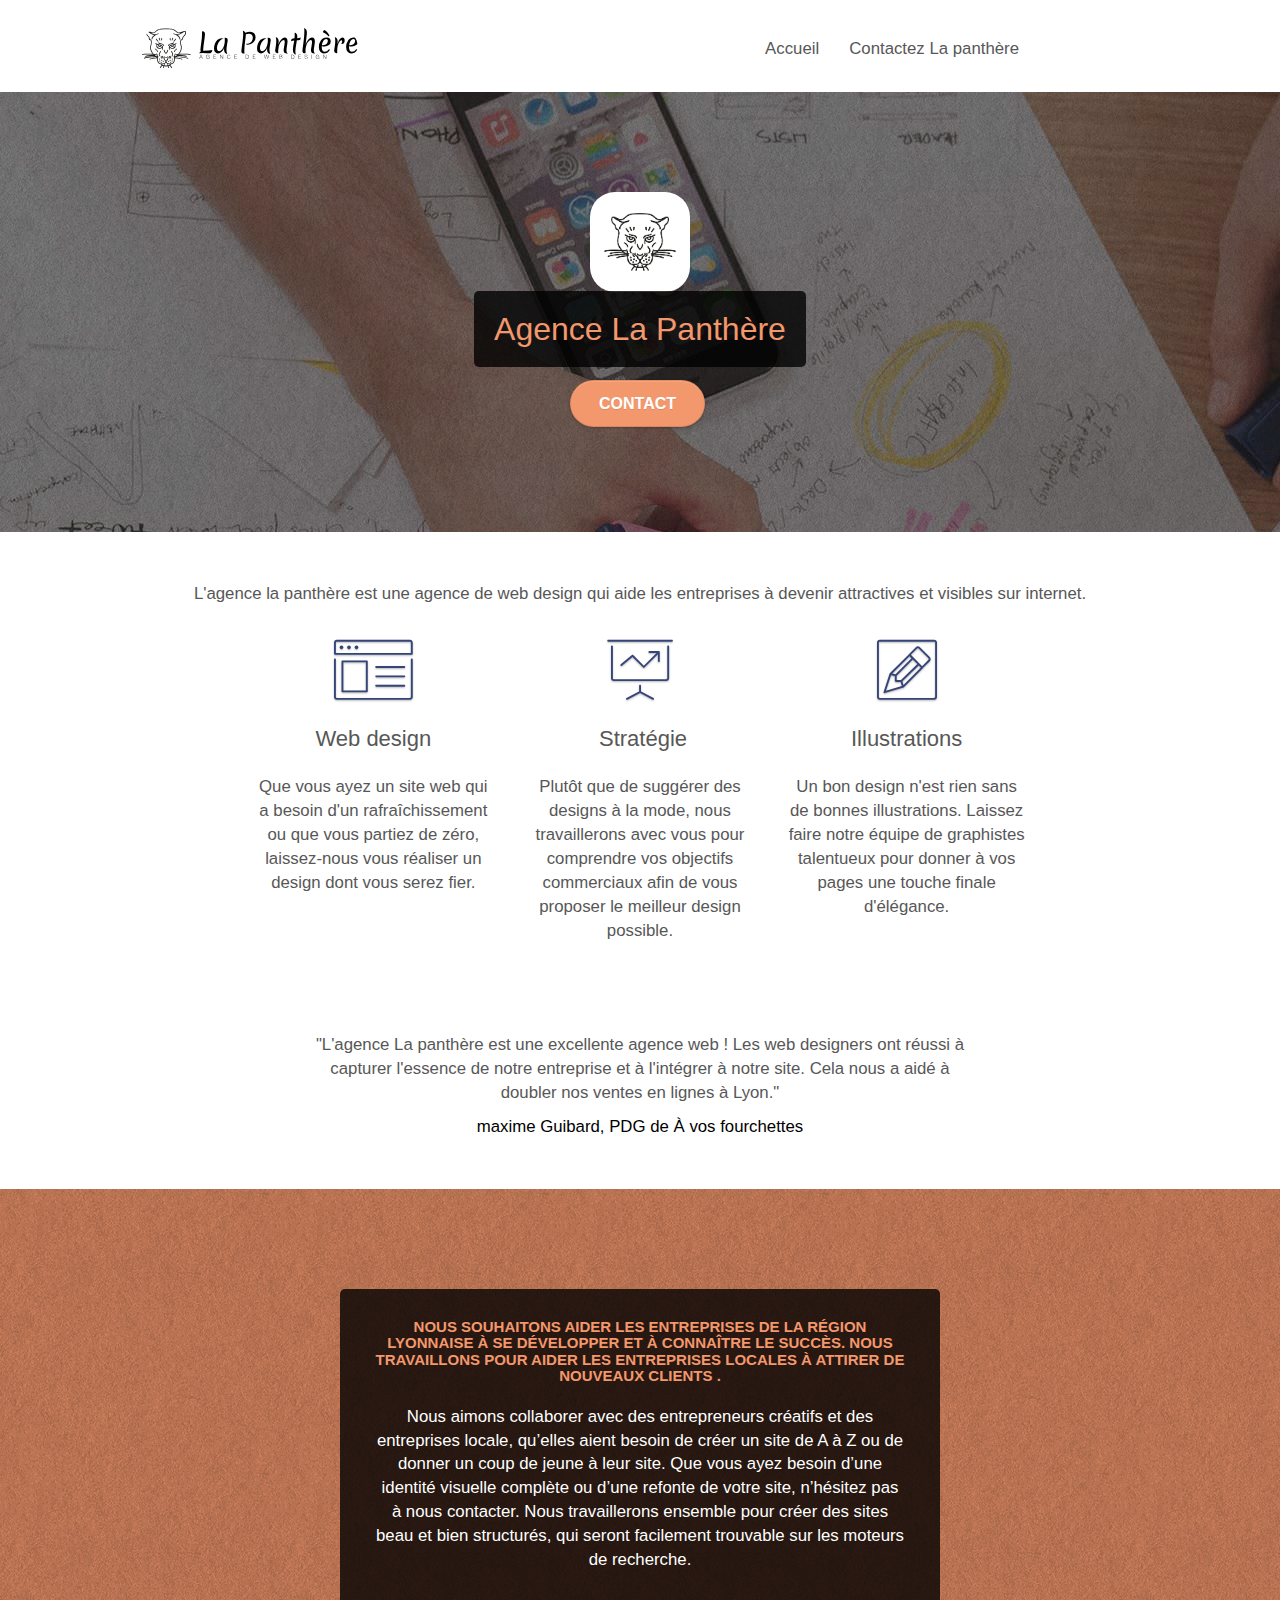
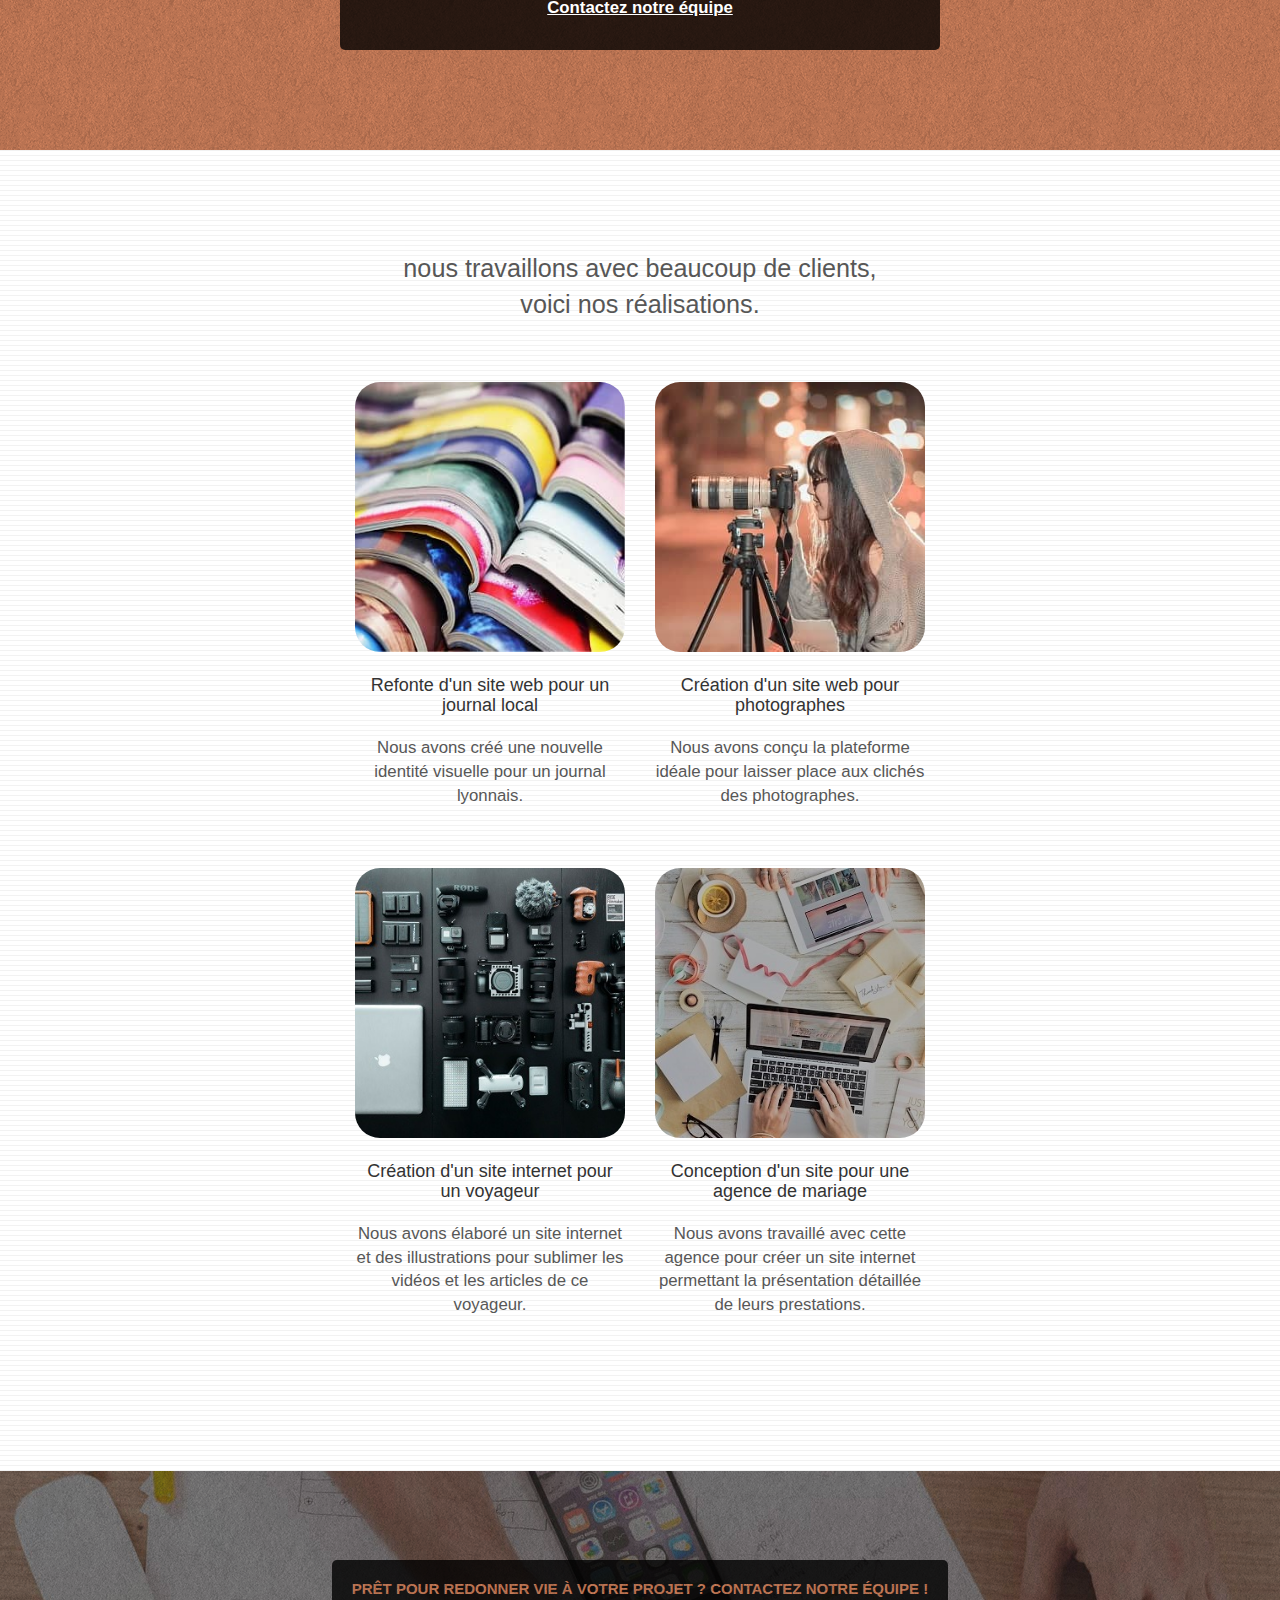
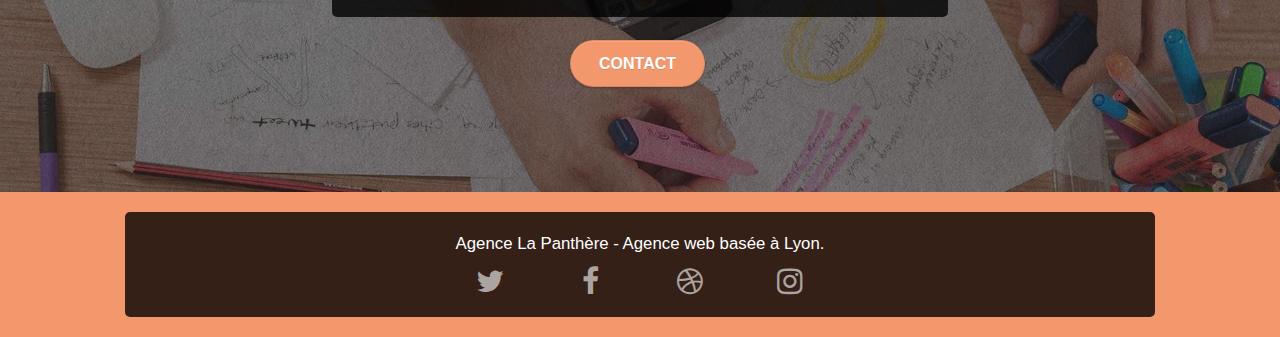
<file: index.html>
<!doctype html>
<html lang="fr">
<head>
    <meta charset="utf-8">
    <meta name="keywords" content="seo, google, site web, site internet, agence design paris, agence design, agence design,agence design,agence design,agence design,agence design,agence design,agence design,agence design">
    <title>Agence de web design La panthère</title>
    <meta name="description" content="L'agence la panthère est une agence de web design qui aide les entreprises à devenir attractives et visibles sur internet.">
    <meta name="viewport" content="width=device-width, initial-scale=1.0, viewport-fit=cover">
    <link rel="shortcut icon" type="image/png" href="favicon.jpg">
	<link rel="stylesheet" type="text/css" href="./css/bootstrap.css">
	<link rel="stylesheet" type="text/css" href="style.css">
	<link rel="stylesheet" type="text/css" href="./css/font-awesome.css">
	<link rel="stylesheet" type="text/css" href="./css/et-line.css">
	
	<script type="module" src="./js/jquery-2.1.0.js"></script>
	<script type="module" src="./js/bootstrap.js"></script>
	<script type="module" src="./js/blocs.js"></script>
	<script type="module" src="./js/jquery.touchSwipe.js" defer></script>
	<script type="module" src="./js/gmaps.js"></script>
</head>
<body>

	<div class="page-container">
		
		<div class="bloc bgc-white l-bloc " id="bloc-0">
			<div class="container bloc-sm">
				
				<nav class="navbar row">
					<div class="navbar-header">
					
						<a class="navbar-brand" href="index.html"><img src="img/agence-la-panthere-monochrome.svg" alt="logo de l'agence avec une tête de panthère" height="40" /></a>
						
						<button id="nav-toggle" type="button" class="ui-navbar-toggle navbar-toggle" data-toggle="collapse" data-target=".navbar-1">
							<span class="sr-only">Toggle navigation</span><span class="icon-bar"></span><span class="icon-bar"></span><span class="icon-bar"></span>
						</button>
					</div>
					<div class="collapse navbar-collapse navbar-1 special-dropdown-nav">
						<ul class="site-navigation nav navbar-nav">
							<li>
								<a href="index.html">Accueil</a>
							</li>
							<li>
								<a href="page2.html">Contactez La panthère</a>
							</li>
						</ul>
					</div>
				</nav>
			</div>
		</div>
	
		<div class="bloc bgc-dark-slate-blue bg-banniere d-bloc bg-t-edge bloc-bg-texture texture-paper b-parallax" id="bloc-1-hero">
			<div class="container bloc-lg">
				<div class="row tight-width-whitespace">
					<div class="col-sm-12">
						<img src="img/logo.png" class="center-block image-resize-mode" width="100" alt="illustration d'une tête de panthère" />
						<h1 class="text-center hero-bloc-text tc-white ">
							<span class="black-background"> Agence La Panthère</span> 
						</h1>
						<div class="text-center">
							<a href="page2.html" class="btn btn-lg btn-clean btn-rd cta-hero btn-atomic-tangerine" id="cta-hero">Contact</a>
						</div>
					</div>
				</div>
			</div>
		</div>

		<div class="bloc bgc-white l-bloc" id="bloc-2-services">
			<div class="container bloc-md">
				<div class="row">
					<div class="col-sm-12 text-center">
					<p>L'agence la panthère est une agence de web design qui aide les entreprises à devenir attractives et visibles sur internet.</p>
					</div>
				</div>
				<div class="row voffset-lg med-width-whitespace">
					<div class="col-sm-4">
						<div class="text-center">
							<span class="et-icon-browser sm-shadow icon-dark-slate-blue icons icon-lg"></span>
						</div>
						<h2 class="mg-md text-center">
							Web design
						</h2>
						<p class="text-center ">
							Que vous ayez un site web qui a besoin d'un rafraîchissement ou que vous partiez de zéro, laissez-nous vous réaliser un design dont vous serez fier.
						</p>
					</div>
					<div class="col-sm-4">
						<div class="text-center">
							<span class="et-icon-presentation sm-shadow icon-dark-slate-blue icons icon-lg"></span>
						</div>
						<h2 class="mg-md text-center">
							&nbsp;Stratégie
						</h2>
						<p class="text-center ">
							Plutôt que de suggérer des designs à la mode, nous travaillerons avec vous pour comprendre vos objectifs commerciaux afin de vous proposer le meilleur design possible.<br>
						</p>
					</div>
					<div class="col-sm-4">
						<div class="text-center">
							<span class="et-icon-edit sm-shadow icon-dark-slate-blue icons icon-lg"></span>
						</div>
						<h2 class="mg-md text-center">
							Illustrations
						</h2>
						<p class="text-center ">
					Un bon design n'est rien sans de bonnes illustrations. Laissez faire notre équipe de graphistes talentueux pour donner à vos pages une touche finale d'élégance.
				</p>
			</div>
		</div>
		<div class="row voffset-lg voffset">
			<div class="col-xs-12 col-md-8 col-md-offset-2 text-center">
				<p>"L'agence La panthère est une excellente agence web ! Les web designers  ont réussi à capturer l'essence de notre entreprise et à l'intégrer à notre site. Cela nous a aidé à doubler nos ventes en lignes à Lyon."</p>
				<span class="director">maxime Guibard, PDG de À vos fourchettes</span>
			</div>
		</div>
	</div>
</div>

<div class="bloc tc-white bgc-atomic-tangerine bg-presentation d-bloc bloc-bg-texture texture-paper b-parallax" id="bloc-3-what-i-do">
	<div class="container bloc-lg">
		<div class="row tight-width-whitespace black-background">
			<div class="col-sm-12">
				<h3 class="mg-md text-center tc-white">
					Nous souhaitons aider les entreprises de la région Lyonnaise à se développer et à connaître le succès. Nous travaillons pour aider les entreprises locales à attirer de nouveaux clients .<br>
				</h3>
				<p class="text-center white">
					Nous aimons collaborer avec des entrepreneurs créatifs et des entreprises locale, qu’elles aient besoin de créer un site de A à Z ou de donner un coup de jeune à leur site. Que vous ayez besoin d’une identité visuelle complète ou d’une refonte de votre site, n’hésitez pas à nous contacter. Nous travaillerons ensemble pour créer des sites beau et bien structurés, qui seront facilement trouvable sur les moteurs de recherche. <br><br><a class="ltc-white bold-link" href="page2.html">Contactez notre équipe</a><br>
				</p>
			</div>
		</div>
	</div>
</div>

<div class="bloc bgc-white bg-lines-h2-bg bg-repeat l-bloc" id="bloc-4-portfolio">
	<div class="container bloc-lg">
		<div class="flexcentre">
			<p>nous travaillons avec beaucoup de clients, <br/>
			 voici nos réalisations.</p>
		</div>
		<div class="row tight-width-whitespace portfolio-row">
			<div class="col-sm-6">
				<a href="#" data-lightbox="img/1.jpg" data-gallery-id="gallery-1" data-caption="Refonte d'un site web pour un journal local" data-frame="snapshot-lb"><img src="img/1.jpg" alt="plusieur livre superposer" class="img-responsive portfolio-thumb" /></a>
				<h4 class="mg-md text-center">
					Refonte d'un site web pour un journal local
				</h4>
				<p class="text-center">
					Nous avons créé une nouvelle identité visuelle pour un journal lyonnais.
				</p>
			</div>
			<div class="col-sm-6">
				<a href="#" data-lightbox="img/2.jpg" data-gallery-id="gallery-1" data-caption="Création d'un site web pour photographes" data-frame="snapshot-lb"><img src="img/2.jpg" class="img-responsive portfolio-thumb" alt="une jeune femme regardant dans un appareille photo poser sur un trépied " /></a>
				<h4 class="mg-md text-center">
					Création d'un site web pour photographes
				</h4>
				<p class="text-center">
					Nous avons conçu la plateforme idéale pour laisser place aux clichés des photographes.
				</p>
			</div>
		</div>
		<div class="row tight-width-whitespace portfolio-row">
			<div class="col-sm-6">
				<a href="#" data-lightbox="img/3.jpg" data-gallery-id="gallery-1" data-caption="Création d'un site internet pour un voyageur" data-frame="snapshot-lb"><img src="img/3.jpg" class="img-responsive portfolio-thumb" alt="plusieur appareil numerique poser minucieusement sur un mur"/></a>
				<h4 class="mg-md text-center">
					Création d'un site internet pour un voyageur
				</h4>
				<p class="text-center">
					Nous avons élaboré un site internet et des illustrations pour sublimer les vidéos et les articles de ce voyageur.
				</p>
			</div>
			<div class="col-sm-6">
				<a href="#" data-lightbox="img/4.jpg" data-gallery-id="gallery-1" data-caption="Conception d'un site pour une agence de mariage" data-frame="snapshot-lb"><img src="img/4.jpg" class="img-responsive portfolio-thumb" alt="un espace de travaille de création avec une tablette un ordinateur portable et des accesoires de décoration " /></a>
				<h4 class="mg-md text-center">
					Conception d'un site pour une agence de mariage
				</h4>
				<p class="text-center">
					Nous avons travaillé avec cette agence pour créer un site internet permettant la présentation détaillée de leurs prestations.
				</p>
			</div>
		</div>
	</div>
</div>

<div class="bloc bgc-dark-slate-blue bg-banniere d-bloc bloc-bg-texture texture-paper" id="bloc-5-cta">
	<div class="container bloc-lg">
		<div class="row">
			<h3 class="mg-md text-center tc-white">
				<span class="black-background"> Prêt pour redonner vie à votre projet ? Contactez notre équipe !</span>
			</h3>
			<div class="col-sm-12 text-center">
				<a href="page2.html" class="btn btn-atomic-tangerine btn-clean btn-rd btn-lg cta-hero">Contact</a>
			</div>
		</div>
	</div>
</div>

<div class="bloc bgc-atomic-tangerine d-bloc" id="bloc-8">
	<div class="container bloc-sm">
		<div class="row">
			<div class="col-sm-12 black-background">
				<p class="text-center white">
					Agence La Panthère - Agence web basée à Lyon.<br>
				</p>
				<div class="row row-no-gutters social">
					<div class="col-sm-3">
						<div class="text-center">
							<a class="social" href="index.html"><span class="fa fa-twitter icon-md"></span></a>
						</div>
					</div>
					<div class="col-sm-3">
						<div class="text-center">
							<a class="social" href="index.html"><span class="fa fa-facebook icon-md"></span></a>
						</div>
					</div>
					<div class="col-sm-3">
						<div class="text-center">
							<a class="social" href="index.html"><span class="fa fa-dribbble icon-md"></span></a>
						</div>
					</div>
					<div class="col-sm-3">
						<div class="text-center">
							<a class="social" href="index.html"><span class="fa fa-instagram icon-md"></span></a>
						</div>
					</div>
				</div>
			</div>
		</div>
	</div>
</div>

</div>

</body>
</html>
</file>
<file: style.css>
body {
    margin: 0;
    padding: 0;
    background: #FFF;
    overflow-x: hidden;
    -webkit-font-smoothing: antialiased;
    -moz-osx-font-smoothing: grayscale;
}
.flexcentre{
    display: flex;
    justify-content: center;
    align-items: center;
    text-align: center;
    font-size: 1.5em;
}
.flexcolumn{
    display:flex;
    flex-direction: column;
    justify-content: space-around;
    gap: 20px;
    padding-top: 20px;
    font-size: 1em;
}
.director{
    color: #000000;
    font-size: 1.2em;
}
a{
    text-decoration: none;
}
a,
button {
    transition: all .3s ease-in-out;
    outline: none!important;
}

a:hover {
    text-decoration: underline;
    cursor: pointer;
}

#page-loading-blocs-notifaction {
    position: fixed;
    top: 0;
    bottom: 0;
    width: 100%;
    z-index: 100000;
    background: #FFFFFF url("img/pageload-spinner.gif") no-repeat center center;
}

.bloc {
    width: 100%;
    clear: both;
    background: 50% 50% no-repeat;
    padding: 0 50px;
    -webkit-background-size: cover;
    -moz-background-size: cover;
    -o-background-size: cover;
    background-size: cover;
    position: relative;
}

.bloc .container {
    padding-left: 0;
    padding-right: 0;
}

.bloc-lg {
    padding: 100px 50px;
}

.bloc-md {
    padding: 50px;
}

.bloc-sm {
    padding: 20px 50px;
}

.bg-center,
.bg-l-edge,
.bg-r-edge,
.bg-t-edge,
.bg-b-edge,
.bg-tl-edge,
.bg-bl-edge,
.bg-tr-edge,
.bg-br-edge,
.bg-repeat {
    -webkit-background-size: auto!important;
    -moz-background-size: auto!important;
    -o-background-size: auto!important;
    background-size: auto!important;
}

.bg-repeat {
    background: repeat;
}

.bg-t-edge {
    background: top no-repeat;
}

.bloc-bg-texture::before {
    content: "";
    background-size: 2px 2px;
    position: absolute;
    top: 0;
    bottom: 0;
    left: 0;
    right: 0;
}

.texture-paper::before {
    background: url("img/texture-paper.png");
    background-size: 280px 280px;
}

.b-parallax {
    background-attachment: fixed;
}

.d-bloc {
    color: rgba(255, 255, 255, .7);
}

.d-bloc button:hover {
    color: rgba(255, 255, 255, .9);
}

.d-bloc .icon-round,
.d-bloc .icon-square,
.d-bloc .icon-rounded,
.d-bloc .icon-semi-rounded-a,
.d-bloc .icon-semi-rounded-b {
    border-color: rgba(255, 255, 255, .9);
}

.d-bloc .divider-h span {
    border-color: rgba(255, 255, 255, .2);
}

.d-bloc .a-btn,
.d-bloc .navbar a,
.d-bloc .navbar-brand,
.d-bloc a .icon-sm,
.d-bloc a .icon-md,
.d-bloc a .icon-lg,
.d-bloc a .icon-xl,
.d-bloc h1 a,
.d-bloc h2 a,
.d-bloc h3 a,
.d-bloc h4 a,
.d-bloc h5 a,
.d-bloc h6 a,
.d-bloc p a {
    color: rgba(255, 255, 255, .6);
}

.d-bloc .a-btn:hover,
.d-bloc .navbar a:hover,
.d-bloc .navbar-brand:hover,
.d-bloc a:hover .icon-sm,
.d-bloc a:hover .icon-md,
.d-bloc a:hover .icon-lg,
.d-bloc a:hover .icon-xl,
.d-bloc h1 a:hover,
.d-bloc h2 a:hover,
.d-bloc h3 a:hover,
.d-bloc h4 a:hover,
.d-bloc h5 a:hover,
.d-bloc h6 a:hover,
.d-bloc p a:hover {
    color: rgba(255, 255, 255, 1);
}

.d-bloc .navbar-toggle .icon-bar {
    background: rgba(255, 255, 255, 1);
}

.d-bloc .btn-wire,
.d-bloc .btn-wire:hover {
    color: rgba(255, 255, 255, 1);
    border-color: rgba(255, 255, 255, 1);
}

.d-bloc .panel {
    color: rgba(0, 0, 0, .5);
}

.d-bloc .panel button:hover {
    color: rgba(0, 0, 0, .7);
}

.d-bloc .panel icon {
    border-color: rgba(0, 0, 0, .7);
}

.d-bloc .panel .divider-h span {
    border-color: rgba(0, 0, 0, .1);
}

.d-bloc .panel .a-btn {
    color: rgba(0, 0, 0, .6);
}

.d-bloc .panel .a-btn:hover {
    color: rgba(0, 0, 0, 1);
}

.d-bloc .panel .btn-wire,
.d-bloc .panel .btn-wire:hover {
    color: rgba(0, 0, 0, .7);
    border-color: rgba(0, 0, 0, .3);
}

.d-bloc .panel,
.l-bloc {
    color: rgba(0, 0, 0, .5);
}

.d-bloc .panel button:hover,
.l-bloc button:hover {
    color: rgba(0, 0, 0, .7);
}

.l-bloc .icon-round,
.l-bloc .icon-square,
.l-bloc .icon-rounded,
.l-bloc .icon-semi-rounded-a,
.l-bloc .icon-semi-rounded-b {
    border-color: rgba(0, 0, 0, .7);
}

.d-bloc .panel .divider-h span,
.l-bloc .divider-h span {
    border-color: rgba(0, 0, 0, .1);
}

.d-bloc .panel .a-btn,
.l-bloc .a-btn,
.l-bloc .navbar a,
.l-bloc .navbar-brand,
.l-bloc a .icon-sm,
.l-bloc a .icon-md,
.l-bloc a .icon-lg,
.l-bloc a .icon-xl,
.l-bloc h1 a,
.l-bloc h2 a,
.l-bloc h3 a,
.l-bloc h4 a,
.l-bloc h5 a,
.l-bloc h6 a,
.l-bloc p a {
    color: rgba(0, 0, 0, .6);
}

.d-bloc .panel .a-btn:hover,
.l-bloc .a-btn:hover,
.l-bloc .navbar a:hover,
.l-bloc .navbar-brand:hover,
.l-bloc a:hover .icon-sm,
.l-bloc a:hover .icon-md,
.l-bloc a:hover .icon-lg,
.l-bloc a:hover .icon-xl,
.l-bloc h1 a:hover,
.l-bloc h2 a:hover,
.l-bloc h3 a:hover,
.l-bloc h4 a:hover,
.l-bloc h5 a:hover,
.l-bloc h6 a:hover,
.l-bloc p a:hover {
    color: rgba(0, 0, 0, 1);
}

.l-bloc .navbar-toggle .icon-bar {
    color: rgba(0, 0, 0, .6);
}

.d-bloc .panel .btn-wire,
.d-bloc .panel .btn-wire:hover,
.l-bloc .btn-wire,
.l-bloc .btn-wire:hover {
    color: rgba(0, 0, 0, .7);
    border-color: rgba(0, 0, 0, .3);
}

.voffset {
    margin-top: 30px;
}

.voffset-lg {
    margin-top: 80px;
}

.row-no-gutters {
    margin-right: 0;
    margin-left: 0;
}

.row.row-no-gutters > [class^="col-"],
.row.row-no-gutters > [class*=" col-"] {
    padding-right: 0;
    padding-left: 0;
}

#bloc-1-hero h1 {
    font-size: 32px;
}

.navbar {
    margin-bottom: 0;
    z-index: 1;
}

.navbar-brand {
    height: auto;
    padding: 3px 15px;
    font-size: 25px;
    font-weight: normal;
    font-weight: 600;
    line-height: 44px;
}

.navbar-brand img {
    max-height: 200px;
    margin: 0 5px 0 0;
    display: inline;
}

.navbar-brand img[src$=svg] {
    min-width: 100px;
}

.nav-center .navbar-brand img {
    margin: 0;
}
.space{
    margin-right: 40px;
}
.navbar .nav {
    padding-top: 2px;
    margin-right: 100px;
    float: right;
    z-index: 1;
}

.nav > li {
    float: left;
    margin-top: 4px;
    font-size: 1.2em;
}

.navbar-nav .open .dropdown-menu > li > a {
    text-align: inherit;
}

.nav > li a:hover,
.nav > li a:focus {
    background: transparent;
}

.navbar-toggle {
    margin: 10px 10px 0 0;
    border: 0px;
}

.navbar-toggle:hover {
    background: transparent!important;
}

.navbar-toggle .icon-bar {
    background-color: rgba(0, 0, 0, .5);
    width: 26px;
}

.nav-invert .navbar .nav {
    float: left;
}

.nav-invert .navbar-header,
.nav-invert .navbar-brand {
    float: right;
    position: relative;
    z-index: 2;
}

@media (min-width: 768px) {
    .site-navigation {
        position: absolute;
        top: 50%;
        right: 20px;
        transform: translate(0, -50%);
        -webkit-transform: translateY(-50%);
    }
    .nav > li .dropdown-menu a,
    .nav > li .dropdown-menu a:hover {
        color: #484848;
    }
    .nav-invert .site-navigation {
        left: 0;
        right: 0;
    }
    .nav-center {
        text-align: center;
    }
    .nav-center .navbar-header {
        width: 100%;
    }
    .nav-center .navbar-header,
    .nav-center .navbar-brand,
    .nav-center .nav > li {
        float: none;
        display: inline-block;
    }
    .nav-center .site-navigation {
        position: relative;
        width: 100%;
        right: 0;
        margin-right: 0px;
        margin-top: 20px;
    }
    .nav-center.mini-nav .navbar-toggle {
        float: none;
        margin: 10px auto 0;
    }
}

.nav > li > .dropdown a {
    background: none!important;
    display: block;
    padding: 14px 15px;
}

nav .caret {
    margin: 0 5px;
}

.dropdown-menu .dropdown-menu {
    top: -8px;
    left: 100%;
}

.dropdown-menu .dropmenu-flow-right {
    top: 100%;
    left: 0;
    margin-left: -1px;
    border-top-left-radius: 0;
    border-top-right-radius: 0;
}

.dropdown-menu .dropdown span {
    border: 4px solid black;
    border-top-color: transparent;
    border-right-color: transparent;
    border-bottom-color: transparent;
    margin: 6px -5px 0 0!important;
    float: right;
}

.mg-md {
    margin-top: 10px;
    margin-bottom: 20px;
}

.mg-lg {
    margin-top: 10px;
    margin-bottom: 40px;
}

.btn {
    margin: 0 5px 5px 0;
}

.btn.pull-right {
    margin: 0 0 5px 5px;
}

.btn-d,
.btn-d:hover,
.btn-d:focus {
    color: #FFF;
    background: rgba(0, 0, 0, .3);
}

button {
    outline: none!important;
}

.btn-rd {
    border-radius: 40px;
}

.btn-clean {
    border: 1px solid rgba(0, 0, 0, .08);
    border-bottom-color: rgba(0, 0, 0, .1);
    text-shadow: 0 1px 0 rgba(0, 0, 1, .1);
    box-shadow: 0 1px 3px rgba(0, 0, 1, .25), inset 0 1px 0 0 rgba(255, 255, 255, .15);
}

.icon-md {
    font-size: 30px!important;
}

.icon-lg {
    font-size: 60px!important;
}

.sm-shadow {
    text-shadow: 0 1px 2px rgba(0, 0, 0, .3);
}

.panel-sq,
.panel-sq .panel-heading,
.panel-sq .panel-footer {
    border-radius: 0;
}

.panel-rd {
    border-radius: 30px;
}

.panel-rd .panel-heading {
    border-radius: 29px 29px 0 0;
}

.panel-rd .panel-footer {
    border-radius: 0 0 29px 29px;
}

.form-control {
    border-color: rgba(0, 0, 0, .1);
    box-shadow: none;
}

.scrollToTop {
    width: 40px;
    height: 40px;
    position: fixed;
    bottom: 20px;
    right: 20px;
    opacity: 0;
    z-index: 500;
    transition: all .3s ease-in-out;
}

.scrollToTop span {
    margin-top: 6px;
}

.showScrollTop {
    font-size: 14px;
    opacity: 1;
}

a[data-lightbox] {
    position: relative;
    display: block;
    text-align: center;
}

a[data-lightbox]:hover::before {
    content: "+";
    font-family: "HelveticaNeue-Light", "Helvetica Neue Light", "Helvetica Neue", Helvetica, Arial;
    font-size: 32px;
    width: 50px;
    height: 50px;
    margin-left: -25px;
    border-radius: 50%;
    background: rgba(0, 0, 0, .6);
    color: #FFF;
    font-weight: 100;
    z-index: 1;
    position: absolute;
    top: 50%;
    transform: translateY(-50%);
    -webkit-transform: translateY(-50%);
}

a[data-lightbox]:hover img {
    opacity: 0.6;
    -webkit-animation-fill-mode: none;
    animation-fill-mode: none;
}

#lightbox-modal {
    display: flex;
    align-items: center;
}

#lightbox-modal .modal-dialog {
    width: 90%;
    max-width: 900px;
    margin: 0 auto 0;
}

#lightbox-modal .modal-dialog img {
    max-height: 90vh;
    margin: 0 auto;
}

.lightbox-caption {
    padding: 20px;
    color: #FFF;
    background: rgba(0, 0, 0, .5);
    position: absolute;
    left: 15px;
    right: 15px;
    bottom: 5px;
}

.close-lightbox {
    color: #FFF;
    font-size: 30px;
    position: absolute;
    top: 20px;
    right: 20px;
    z-index: 20;
    background: rgba(0, 0, 0, .5);
    border: none;
    line-height: 30px;
    padding: 0 9px 5px;
    opacity: 0.3;
}

.close-lightbox:hover,
.next-lightbox:hover,
.prev-lightbox:hover {
    opacity: 1.0;
    color: #FFF;
}

.next-lightbox,
.prev-lightbox {
    font-size: 20px;
    color: rgba(255, 255, 255, .9);
    background: rgba(0, 0, 0, .5);
    transition: all .2s ease-in-out;
    position: absolute;
    top: 45%;
    z-index: 1;
    opacity: 0.4;
}

.next-lightbox {
    padding: 6px 8px 1px 13px;
    right: 25px;
}

.prev-lightbox {
    padding: 6px 13px 1px 10px;
    left: 25px;
}

.snapshot-lb .modal-body {
    padding-bottom: 45px;
}

.snapshot-lb .lightbox-caption {
    padding: 0;
    color: rgba(0, 0, 0, .5);
    background: none;
}

h1,
h2,
h3,
h4,
h5,
h6,
p,
label,
.btn,
a {
    font-family: "helvetica";
    font-weight: 400;
    color: #575757!important;
}

.container {
    max-width: 1000px;
}

.hero-bloc-text {
    font-size: 38px;
}

.hero-bloc-text-sub {
    font-size: 36px;
}

.statement-bloc-text {
    line-height: 26px;
    font-style: italic;
    font-size: 20px;
    text-align: center;
    font-weight: lighter;
    max-width: 520px;
    margin: auto auto auto auto;
}

p {
    font-size: 1.2em;
}

.tight-width-whitespace {
    max-width: 600px;
    margin: auto auto auto auto;
}

.h1 {
    font-size: 20px;
    font-family: "Open Sans";
}

.cta-hero {
    margin-top: 22px;
    color: #FFFFFF!important;
    text-transform: uppercase;
    padding: 12px 28px 12px 28px;
    font-size: 16px;
    font-weight: 700;
}

.social {
    max-width: 400px;
    margin: auto auto auto auto;
}

h2 {
    font-size: 22px;
    line-height: 1.4em;
}

h3 {
    font-size: 15px;
    text-transform: uppercase;
    font-weight: 700;
    color: #333333!important;
}

.med-width-whitespace {
    max-width: 800px;
    margin: auto auto auto auto;
    box-shadow: 0px 0px 0px #000000;
}

h1 {
    color: #333333!important;
}

h4 {
    color: #333333!important;
}

.icons {
    margin-bottom: 14px;
    margin-top: 24px;
}

.white {
    color: #FFFFFF!important;
}

.portfolio-thumb {
    margin-bottom: 24px;
}

.portfolio-row {
    margin-bottom: 44px;
    margin-top: 50px;
}

.avatar {
    box-shadow: 0px 4px 9px rgba(0, 0, 0, 0.3);
}

.black-background {
    background-color: rgba(0, 0, 0, 0.788);
    padding: 20px;
    border-radius: 5px;
}

.bold-link {
    font-weight: 900;
    text-decoration: underline!important;
}

.bgc-white {
    background-color: #FFFFFF;
}

.bgc-dark-slate-blue {
    background-color: #364577;
}

.bgc-atomic-tangerine {
    background-color: #F3976C;
}

.tc-whites {
    color: #000000!important;
}
.tc-white {
    color: #F3976C!important;
}

.btn-atomic-tangerine {
    background: #F3976C;
    color: #FFFFFF!important;
}

.btn-atomic-tangerine:hover {
    background: #c27956!important;
    color: #FFFFFF!important;
}

.ltc-white {
    color: #FFFFFF!important;
}

.ltc-white:hover {
    color: #cccccc!important;
}

.ltc-atomic-tangerine {
    color: #F3976C!important;
}

.ltc-atomic-tangerine:hover {
    color: #c27956!important;
}

.icon-dark-slate-blue {
    color: #364577!important;
    border-color: #364577!important;
}

.bg-dots-bg {
    background-image: url("img/dots-bg.png");
}

.bg-lines-h2-bg {
    background-image: url("img/lines-h2-bg.png");
}

.bg-banniere {
    background-image: url("img/agence-la-panthere.jpg");
}

.bg-presentation {
    background-image: url("img/image-de-presentation.jpg");
}

@media (max-width: 1024px) {
    .bloc {
        padding-left: 20px;
        padding-right: 20px;
    }
    .bloc.full-width-bloc,
    .bloc-tile-2.full-width-bloc .container,
    .bloc-tile-3.full-width-bloc .container,
    .bloc-tile-4.full-width-bloc .container {
        padding-left: 0;
        padding-right: 0;
    }
}

@media (max-width: 992px) and (min-width: 768px) {
    .navbar .nav {
        max-width: 80%
    }
    .nav-center.navbar .nav {
        max-width: 100%
    }
}

@media only screen and (min-width: 768px) and (max-width: 1024px) and (orientation: landscape) {
    .b-parallax {
        background-attachment: scroll;
    }
}

@media only screen and (min-width: 1024px) and (max-width: 1366px) and (-webkit-min-device-pixel-ratio: 1.5) {
    .b-parallax {
        background-attachment: scroll;
    }
}

@media (max-width: 991px) {
    .container {
        width: 100%;
    }
    .b-parallax {
        background-attachment: scroll;
    }
    .page-container,
    #hero-bloc {
        overflow-x: hidden;
        position: relative;
    }
    .bloc-group,
    .bloc-group .bloc {
        display: block;
        width: 100%;
    }
    .bloc-fill-screen .fill-bloc-top-edge,
    .bloc-fill-screen .fill-bloc-bottom-edge {
        padding: 0 20px;
    }
}

@media (max-width: 767px) {
    .page-container {
        overflow-x: hidden;
        position: relative;
    }
    h1,
    h2,
    h3,
    h4,
    h5,
    h6,
    p,
    #disqus_thread {
        padding-left: 10px!important;
        padding-right: 10px!important;
    }
    .b-parallax {
        background-attachment: scroll;
    }
    .navbar .nav {
        padding-top: 0;
        border-top: 1px solid rgba(0, 0, 0, .2);
        float: none!important;
    }
    .navbar.row {
        margin-left: 0;
        margin-right: 0;
    }
    .site-navigation {
        position: inherit;
        transform: none;
        -webkit-transform: none;
        -ms-transform: none;
    }
    .nav > li {
        margin-top: 0;
        border-bottom: 1px solid rgba(0, 0, 0, .1);
        background: rgba(0, 0, 0, .05);
        text-align: left;
        padding-left: 15px;
        width: 100%;
    }
    .nav > li:hover {
        background: rgba(0, 0, 0, .08);
    }
    .dropdown .dropdown a .caret {
        float: none;
        margin: 5px 0 0 10px!important;
        border: 4px solid black;
        border-bottom-color: transparent;
        border-right-color: transparent;
        border-left-color: transparent;
    }
    #hero-bloc .navbar .nav {
        background: rgba(0, 0, 0, .8);
    }
    #hero-bloc .navbar .nav a {
        color: rgba(255, 255, 255, .6);
    }
    .hero {
        padding: 50px 0;
    }
    .hero-nav {
        left: -1px;
        right: -1px;
    }
    .navbar-collapse {
        padding: 0;
        overflow-x: hidden;
        -webkit-box-shadow: none;
        box-shadow: none;
    }
    .navbar-brand img {
        max-height: 40px;
        width: auto;
    }
    .nav-invert .navbar-header {
        float: none;
        width: 100%;
    }
    .nav-invert .navbar-toggle {
        float: left;
        margin-left: 10px;
    }
    .bloc {
        padding-left: 0;
        padding-right: 0;
    }
    .bloc-xxl,
    .bloc-xl,
    .bloc-lg {
        padding: 40px 0;
    }
    .bloc-sm,
    .bloc-md {
        padding-left: 0;
        padding-right: 0;
    }
    .bloc-tile-2 .container,
    .bloc-tile-3 .container,
    .bloc-tile-4 .container,
    .bloc-fill-screen .fill-bloc-top-edge,
    .bloc-fill-screen .fill-bloc-bottom-edge {
        padding-left: 0;
        padding-right: 0;
    }
    .a-block {
        padding: 0 10px;
    }
    .btn-dwn {
        display: none;
    }
    .voffset {
        margin-top: 5px;
    }
    .voffset-md {
        margin-top: 20px;
    }
    .voffset-lg {
        margin-top: 30px;
    }
    form {
        padding: 5px;
    }
    .close-lightbox {
        display: inline-block;
    }
    .blocsapp-device-iphone5 {
        background-size: 216px 425px;
        padding-top: 60px;
        width: 216px;
        height: 425px;
    }
    .blocsapp-device-iphone5 img {
        width: 180px;
        height: 320px;
    }
}

@media (max-width: 400px) {
    .bloc {
        padding-left: 0;
        padding-right: 0;
    }
}

@media (max-width: 767px) {
    .bloc-mob-center-text {
        text-align: center;
    }
}
</file>
<file: css/et-line.css>
@font-face {
    font-family: et-line;
    src: url(../fonts/et-line.eot);
    src: url(../fonts/et-line.eot?#iefix) format('embedded-opentype'), url(../fonts/et-line.woff) format('woff'), url(../fonts/et-line.ttf) format('truetype'), url(../fonts/et-line.svg#et-line) format('svg');
    font-weight: 400;
    font-style: normal
}

.et-icon-adjustments,
.et-icon-alarmclock,
.et-icon-anchor,
.et-icon-aperture,
.et-icon-attachment,
.et-icon-bargraph,
.et-icon-basket,
.et-icon-beaker,
.et-icon-bike,
.et-icon-book-open,
.et-icon-briefcase,
.et-icon-browser,
.et-icon-calendar,
.et-icon-camera,
.et-icon-caution,
.et-icon-chat,
.et-icon-circle-compass,
.et-icon-clipboard,
.et-icon-clock,
.et-icon-cloud,
.et-icon-compass,
.et-icon-desktop,
.et-icon-dial,
.et-icon-document,
.et-icon-documents,
.et-icon-download,
.et-icon-dribbble,
.et-icon-edit,
.et-icon-envelope,
.et-icon-expand,
.et-icon-facebook,
.et-icon-flag,
.et-icon-focus,
.et-icon-gears,
.et-icon-genius,
.et-icon-gift,
.et-icon-global,
.et-icon-globe,
.et-icon-googleplus,
.et-icon-grid,
.et-icon-happy,
.et-icon-hazardous,
.et-icon-heart,
.et-icon-hotairballoon,
.et-icon-hourglass,
.et-icon-key,
.et-icon-laptop,
.et-icon-layers,
.et-icon-lifesaver,
.et-icon-lightbulb,
.et-icon-linegraph,
.et-icon-linkedin,
.et-icon-lock,
.et-icon-magnifying-glass,
.et-icon-map,
.et-icon-map-pin,
.et-icon-megaphone,
.et-icon-mic,
.et-icon-mobile,
.et-icon-newspaper,
.et-icon-notebook,
.et-icon-paintbrush,
.et-icon-paperclip,
.et-icon-pencil,
.et-icon-phone,
.et-icon-picture,
.et-icon-pictures,
.et-icon-piechart,
.et-icon-presentation,
.et-icon-pricetags,
.et-icon-printer,
.et-icon-profile-female,
.et-icon-profile-male,
.et-icon-puzzle,
.et-icon-quote,
.et-icon-recycle,
.et-icon-refresh,
.et-icon-ribbon,
.et-icon-rss,
.et-icon-sad,
.et-icon-scissors,
.et-icon-scope,
.et-icon-search,
.et-icon-shield,
.et-icon-speedometer,
.et-icon-strategy,
.et-icon-streetsign,
.et-icon-tablet,
.et-icon-target,
.et-icon-telescope,
.et-icon-toolbox,
.et-icon-tools,
.et-icon-tools-2,
.et-icon-trophy,
.et-icon-tumblr,
.et-icon-twitter,
.et-icon-upload,
.et-icon-video,
.et-icon-wallet,
.et-icon-wine {
    font-family: et-line;
    speak: none;
    font-style: normal;
    font-weight: 400;
    font-variant: normal;
    text-transform: none;
    line-height: 1;
    -webkit-font-smoothing: antialiased;
    -moz-osx-font-smoothing: grayscale;
    display: inline-block
}

.et-icon-mobile:before {
    content: "\e000"
}

.et-icon-laptop:before {
    content: "\e001"
}

.et-icon-desktop:before {
    content: "\e002"
}

.et-icon-tablet:before {
    content: "\e003"
}

.et-icon-phone:before {
    content: "\e004"
}

.et-icon-document:before {
    content: "\e005"
}

.et-icon-documents:before {
    content: "\e006"
}

.et-icon-search:before {
    content: "\e007"
}

.et-icon-clipboard:before {
    content: "\e008"
}

.et-icon-newspaper:before {
    content: "\e009"
}

.et-icon-notebook:before {
    content: "\e00a"
}

.et-icon-book-open:before {
    content: "\e00b"
}

.et-icon-browser:before {
    content: "\e00c"
}

.et-icon-calendar:before {
    content: "\e00d"
}

.et-icon-presentation:before {
    content: "\e00e"
}

.et-icon-picture:before {
    content: "\e00f"
}

.et-icon-pictures:before {
    content: "\e010"
}

.et-icon-video:before {
    content: "\e011"
}

.et-icon-camera:before {
    content: "\e012"
}

.et-icon-printer:before {
    content: "\e013"
}

.et-icon-toolbox:before {
    content: "\e014"
}

.et-icon-briefcase:before {
    content: "\e015"
}

.et-icon-wallet:before {
    content: "\e016"
}

.et-icon-gift:before {
    content: "\e017"
}

.et-icon-bargraph:before {
    content: "\e018"
}

.et-icon-grid:before {
    content: "\e019"
}

.et-icon-expand:before {
    content: "\e01a"
}

.et-icon-focus:before {
    content: "\e01b"
}

.et-icon-edit:before {
    content: "\e01c"
}

.et-icon-adjustments:before {
    content: "\e01d"
}

.et-icon-ribbon:before {
    content: "\e01e"
}

.et-icon-hourglass:before {
    content: "\e01f"
}

.et-icon-lock:before {
    content: "\e020"
}

.et-icon-megaphone:before {
    content: "\e021"
}

.et-icon-shield:before {
    content: "\e022"
}

.et-icon-trophy:before {
    content: "\e023"
}

.et-icon-flag:before {
    content: "\e024"
}

.et-icon-map:before {
    content: "\e025"
}

.et-icon-puzzle:before {
    content: "\e026"
}

.et-icon-basket:before {
    content: "\e027"
}

.et-icon-envelope:before {
    content: "\e028"
}

.et-icon-streetsign:before {
    content: "\e029"
}

.et-icon-telescope:before {
    content: "\e02a"
}

.et-icon-gears:before {
    content: "\e02b"
}

.et-icon-key:before {
    content: "\e02c"
}

.et-icon-paperclip:before {
    content: "\e02d"
}

.et-icon-attachment:before {
    content: "\e02e"
}

.et-icon-pricetags:before {
    content: "\e02f"
}

.et-icon-lightbulb:before {
    content: "\e030"
}

.et-icon-layers:before {
    content: "\e031"
}

.et-icon-pencil:before {
    content: "\e032"
}

.et-icon-tools:before {
    content: "\e033"
}

.et-icon-tools-2:before {
    content: "\e034"
}

.et-icon-scissors:before {
    content: "\e035"
}

.et-icon-paintbrush:before {
    content: "\e036"
}

.et-icon-magnifying-glass:before {
    content: "\e037"
}

.et-icon-circle-compass:before {
    content: "\e038"
}

.et-icon-linegraph:before {
    content: "\e039"
}

.et-icon-mic:before {
    content: "\e03a"
}

.et-icon-strategy:before {
    content: "\e03b"
}

.et-icon-beaker:before {
    content: "\e03c"
}

.et-icon-caution:before {
    content: "\e03d"
}

.et-icon-recycle:before {
    content: "\e03e"
}

.et-icon-anchor:before {
    content: "\e03f"
}

.et-icon-profile-male:before {
    content: "\e040"
}

.et-icon-profile-female:before {
    content: "\e041"
}

.et-icon-bike:before {
    content: "\e042"
}

.et-icon-wine:before {
    content: "\e043"
}

.et-icon-hotairballoon:before {
    content: "\e044"
}

.et-icon-globe:before {
    content: "\e045"
}

.et-icon-genius:before {
    content: "\e046"
}

.et-icon-map-pin:before {
    content: "\e047"
}

.et-icon-dial:before {
    content: "\e048"
}

.et-icon-chat:before {
    content: "\e049"
}

.et-icon-heart:before {
    content: "\e04a"
}

.et-icon-cloud:before {
    content: "\e04b"
}

.et-icon-upload:before {
    content: "\e04c"
}

.et-icon-download:before {
    content: "\e04d"
}

.et-icon-target:before {
    content: "\e04e"
}

.et-icon-hazardous:before {
    content: "\e04f"
}

.et-icon-piechart:before {
    content: "\e050"
}

.et-icon-speedometer:before {
    content: "\e051"
}

.et-icon-global:before {
    content: "\e052"
}

.et-icon-compass:before {
    content: "\e053"
}

.et-icon-lifesaver:before {
    content: "\e054"
}

.et-icon-clock:before {
    content: "\e055"
}

.et-icon-aperture:before {
    content: "\e056"
}

.et-icon-quote:before {
    content: "\e057"
}

.et-icon-scope:before {
    content: "\e058"
}

.et-icon-alarmclock:before {
    content: "\e059"
}

.et-icon-refresh:before {
    content: "\e05a"
}

.et-icon-happy:before {
    content: "\e05b"
}

.et-icon-sad:before {
    content: "\e05c"
}

.et-icon-facebook:before {
    content: "\e05d"
}

.et-icon-twitter:before {
    content: "\e05e"
}

.et-icon-googleplus:before {
    content: "\e05f"
}

.et-icon-rss:before {
    content: "\e060"
}

.et-icon-tumblr:before {
    content: "\e061"
}

.et-icon-linkedin:before {
    content: "\e062"
}

.et-icon-dribbble:before {
    content: "\e063"
}
</file>
